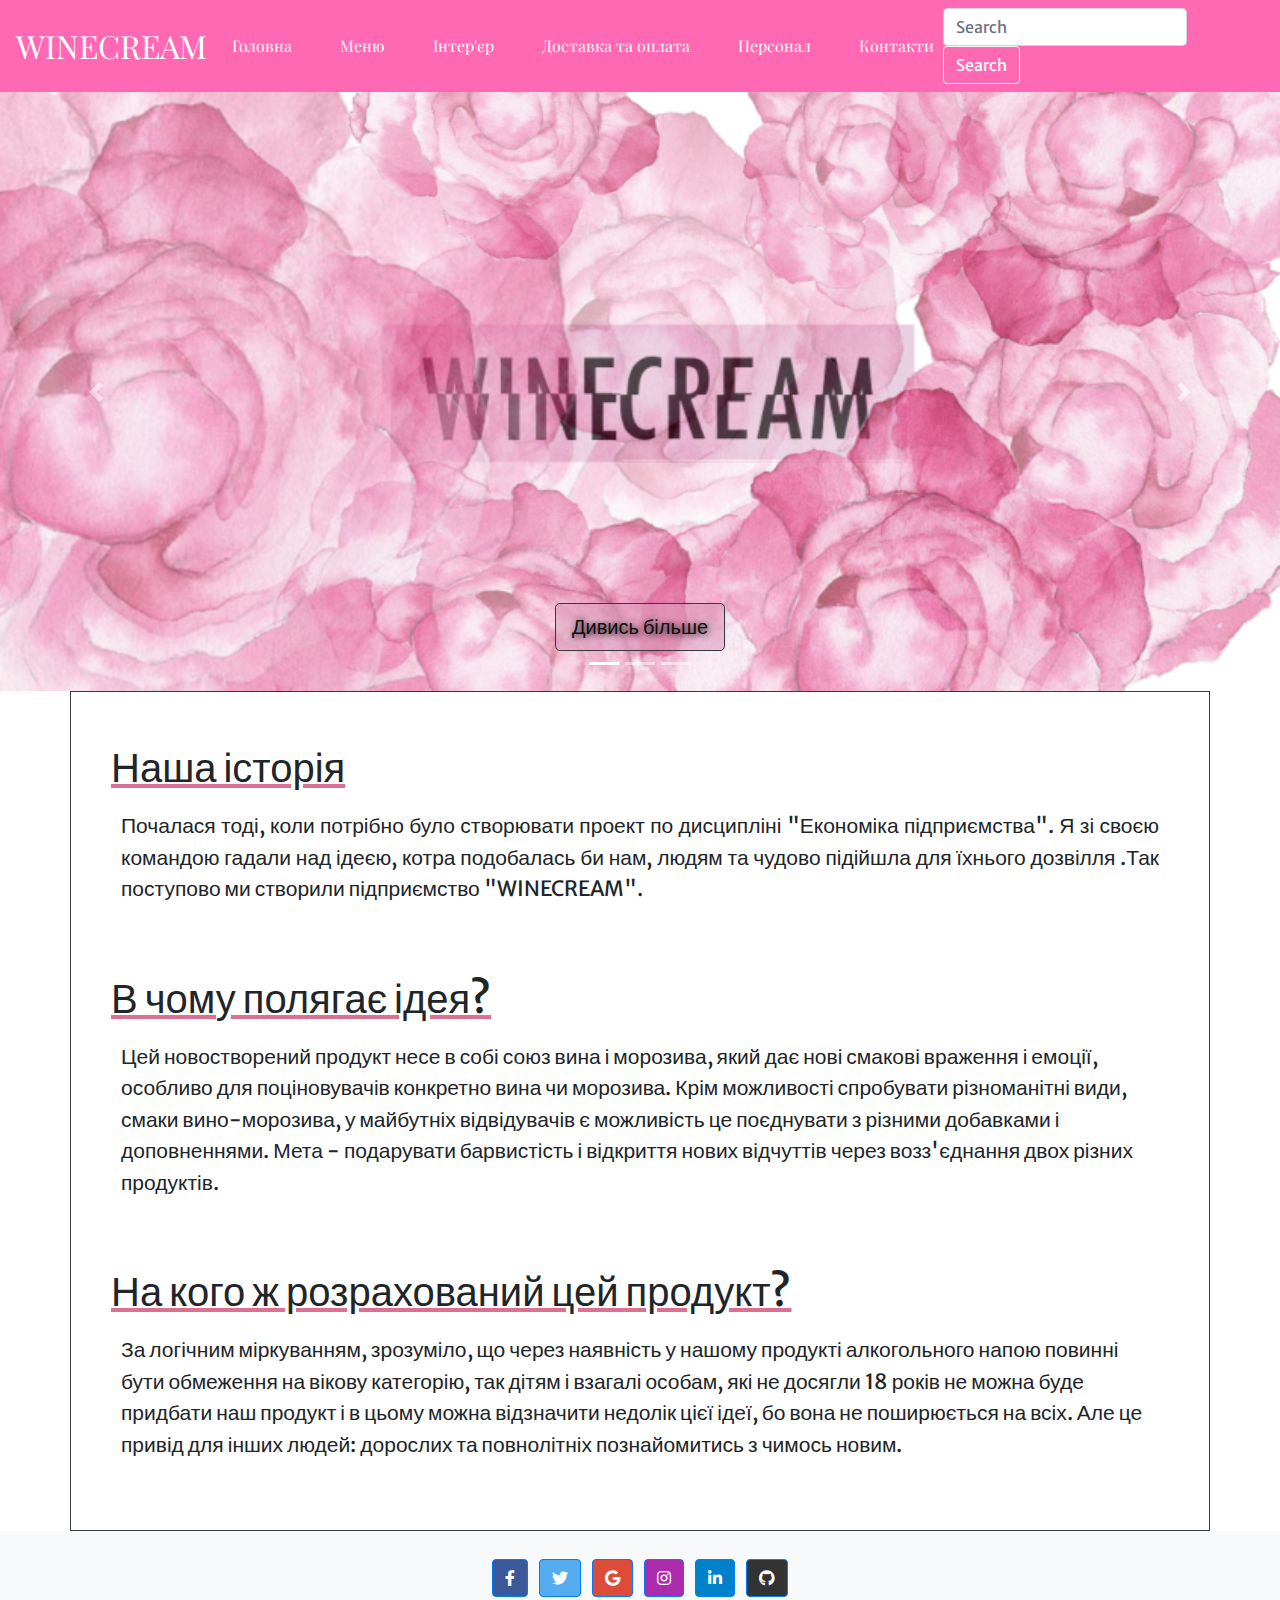
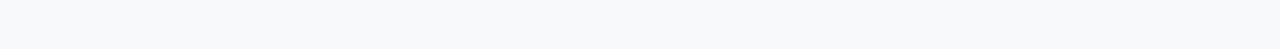
<file: index.html>
<!DOCTYPE html>
<html lang="en">
<head>
    <meta charset="UTF-8">
    <meta http-equiv="X-UA-Compatible" content="IE=edge">
    <meta name="viewport" content="width=device-width, initial-scale=1.0">
    <meta name="viewport" content="width=device-width, initial-scale=1, shrink-to-fit=no">
    <link rel="stylesheet" href="https://maxcdn.bootstrapcdn.com/bootstrap/4.0.0/css/bootstrap.min.css" integrity="sha384-Gn5384xqQ1aoWXA+058RXPxPg6fy4IWvTNh0E263XmFcJlSAwiGgFAW/dAiS6JXm" crossorigin="anonymous">
    <link rel="preconnect" href="https://fonts.gstatic.com">
    <link href="https://fonts.googleapis.com/css2?family=Grandstander:wght@500&family=Playfair+Display:wght@700;800;900&display=swap" rel="stylesheet">
    <link href="https://fonts.googleapis.com/css2?family=Arimo:ital@1&family=Bitter:ital,wght@1,500&family=Grandstander:wght@500&family=Playfair+Display:wght@700;800;900&display=swap" rel="stylesheet">
    <link href="https://fonts.googleapis.com/css2?family=Karla:ital@1&display=swap" rel="stylesheet">
    <link href="https://fonts.googleapis.com/css2?family=Domine:wght@600&family=Merriweather+Sans:wght@500&display=swap" rel="stylesheet">
    <link rel="stylesheet" type="text/css" href="style.css">
    <link rel="stylesheet" href="https://use.fontawesome.com/releases/v5.8.2/css/all.css">
    <title>WINECREAM</title>
</head>
<body>
    <nav class="navbar navbar-expand-lg navbar-dark sticky-top" style="background-color:#FF69B4;" >
        <a href="./index.html" class="navbar-brand" >WINECREAM</a>
        <button class="navbar-toggler" type="button" data-toggle="collapse"
        data-target="#navbarSupportedContent" aria-controls="navbarSupportedContent" aria-expanded="false" aria-label="Toggle navigation">
        <span class="navbar-toggler-icon"></span> 
        </button>

    <div class="collapse navbar-collapse" id="navbarSupportedContent">
        <ul class="navbar-nav mr-auto">
            <li class="nav-item active">
                <a href="./index.html" class="nav-link btn text-light">Головна</a>
            </li>
            <li class="nav-item">
                <a href="./Меню/index.html" class="nav-link btn text-light">Меню</a>
            </li>
            <li class="nav-item">
                <a href="./Интереьр/index.html" class="nav-link btn text-light">Інтер'єр</a>
            </li>
            <li class="nav-item">
                <a href="./Доставка и оплата/index.html" class="nav-link btn text-light">Доставка та оплата</a>
            </li>
            <li class="nav-item">
                <a href="./Персонал/index.html" class="nav-link btn text-light">Персонал</a>
            </li>
            <li class="nav-item">
                <a href="./Контакты/index.html" class="nav-link btn text-light">Контакти</a>
            </li>
        </ul>
        <form class="form-inline">
            <input class="form-control mr-sm-2" type="search" placeholder="Search" aria-label="Search">
            <button class="btn btn-outline-light my-2 my-sm-0" type="submit">Search</button>
          </form>
    </div>
    </nav>

<div class="container-fluid p-0">
    <div id="carouselExampleIndicators" class="carousel slide" data-ride="carousel">
        <ol class="carousel-indicators">
            <li class="active" data-target="#carouselExampleIndicators" data-slide-to="0"></li>
            <li  data-target="#carouselExampleIndicators" data-slide-to="2"></li>
            <li  data-target="#carouselExampleIndicators" data-slide-to="3"></li>
        </ol>
        <div class="carousel-inner">
            <div class="carousel-item active">
                <img src="img/logoWC.jpg" alt="" class="d-block w-100">
                <div class="carousel-caption">
                    <a class="btn btn-outline-dark btn-lg" href="#story" role="button">Дивись більше</a>
                </div>
            </div>
        <div class="carousel-item">
                <img src="img/icecream1new.jpg" alt="" class="d-block w-100">
                <div class="carousel-caption">
                    <h2 class="display-2">Морозиво мрії</h2>
                <h3>Морозиво і вино - насолоджуйся п'янкими смаками</h3>
                <a class="btn btn-outline-light btn-lg" href="#idea" role="button">Дивись більше</a>
                </div>
            </div>
        <div class="carousel-item">
                <img src="img/icecream2.jpg" alt="" class="d-block w-100">
                <div class="carousel-caption">
                    <h2 class="display-2">Куштуй і дивуйся</h2>
                <h3>Морозиво і вино - порадуй себе і близьких!</h3>
                <a class="btn btn-outline-light btn-lg" href="#customer" role="button">Дивись більше</a>
                </div>
            </div>
        </div>
        <a href="#carouselExampleIndicators" class="carousel-control-prev" role="button" data-slide="prev">
            <span class="carousel-control-prev-icon" aria-hidden="true">
            </span>
            <span class="sr-only">Previos</span>
        </a>
        <a href="#carouselExampleIndicators" class="carousel-control-next" role="button" data-slide="next">
            <span class="carousel-control-next-icon" aria-hidden="true">
            </span>
            <span class="sr-only">Next</span></a>
    </div>
</div>
 <!--Основной текст-->
 <div class="container border border-dark p-4 padding">
 <div class="container-fluid-lg pt-4  my-1 p-3">
    <h1 id="story">Наша історія</h1>
    <p class="text-justify">Почалася тоді, коли потрібно було створювати проект по дисципліні "Економіка підприємства". Я зі своєю командою гадали над ідеєю, котра подобалась би нам, людям та чудово підійшла для їхнього дозвілля .Так поступово ми створили підприємство "WINECREAM".</p> 
    </div>

<div class="container-fluid pt-4 my-1 p-3">
    <h1 id="idea">В чому полягає ідея?</h1>
        <p>Цей новостворений продукт несе в собі союз вина і морозива, який дає нові смакові враження і емоції, особливо для поціновувачів конкретно вина чи морозива. Крім можливості спробувати різноманітні види, смаки вино-морозива, у майбутніх відвідувачів є можливість це поєднувати з різними добавками і доповненнями. Мета - подарувати барвистість і відкриття нових відчуттів через возз'єднання двох різних продуктів.</p>
</div>
<div class="container-fluid pt-4 my-1 p-3">
    <h1 id="customer">На кого ж розрахований цей продукт?</h1>
        <p>За логічним міркуванням, зрозуміло, що через наявність у нашому продукті алкогольного напою повинні бути обмеження на вікову категорію, так дітям і взагалі особам, які не досягли 18 років не можна буде придбати наш продукт і в цьому можна відзначити недолік цієї ідеї, бо вона не поширюється на всіх. Але це привід для інших людей: дорослих та повнолітніх познайомитись з чимось новим.</p>
</div>
</div>
<!-- Footer -->

<footer class="bg-light text-center text-white">
    <!-- Grid container -->
    <div class="container p-4 pb-0">
      <!-- Section: Social media -->
      <section class="mb-4">
        <!-- Facebook -->
        <a
          class="btn btn-primary btn-floating m-1"
          style="background-color: #3b5998;"
          href="#!"
          role="button"
          ><i class="fab fa-facebook-f"></i
        ></a>
  
        <!-- Twitter -->
        <a
          class="btn btn-primary btn-floating m-1"
          style="background-color: #55acee;"
          href="#!"
          role="button"
          ><i class="fab fa-twitter"></i
        ></a>
  
        <!-- Google -->
        <a
          class="btn btn-primary btn-floating m-1"
          style="background-color: #dd4b39;"
          href="#!"
          role="button"
          ><i class="fab fa-google"></i
        ></a>
  
        <!-- Instagram -->
        <a
          class="btn btn-primary btn-floating m-1"
          style="background-color: #ac2bac;"
          href="#!"
          role="button"
          ><i class="fab fa-instagram"></i
        ></a>
  
        <!-- Linkedin -->
        <a
          class="btn btn-primary btn-floating m-1"
          style="background-color: #0082ca;"
          href="#!"
          role="button"
          ><i class="fab fa-linkedin-in"></i
        ></a>
        <!-- Github -->
        <a
          class="btn btn-primary btn-floating m-1"
          style="background-color: #333333;"
          href="#!"
          role="button"
          ><i class="fab fa-github"></i
        ></a>
      </section>
      <!-- Section: Social media -->
    </div>
    <!-- Grid container -->
  
  </footer>
  <!-- Footer -->

    <!-- Optional JavaScript -->
    <!-- jQuery first, then Popper.js, then Bootstrap JS -->
    <script src="https://code.jquery.com/jquery-3.2.1.slim.min.js" integrity="sha384-KJ3o2DKtIkvYIK3UENzmM7KCkRr/rE9/Qpg6aAZGJwFDMVNA/GpGFF93hXpG5KkN" crossorigin="anonymous"></script>
    <script src="https://cdnjs.cloudflare.com/ajax/libs/popper.js/1.12.9/umd/popper.min.js" integrity="sha384-ApNbgh9B+Y1QKtv3Rn7W3mgPxhU9K/ScQsAP7hUibX39j7fakFPskvXusvfa0b4Q" crossorigin="anonymous"></script>
    <script src="https://maxcdn.bootstrapcdn.com/bootstrap/4.0.0/js/bootstrap.min.js" integrity="sha384-JZR6Spejh4U02d8jOt6vLEHfe/JQGiRRSQQxSfFWpi1MquVdAyjUar5+76PVCmYl" crossorigin="anonymous"></script>
    <script src="script.js"></script>
</body>
</html>
</file>
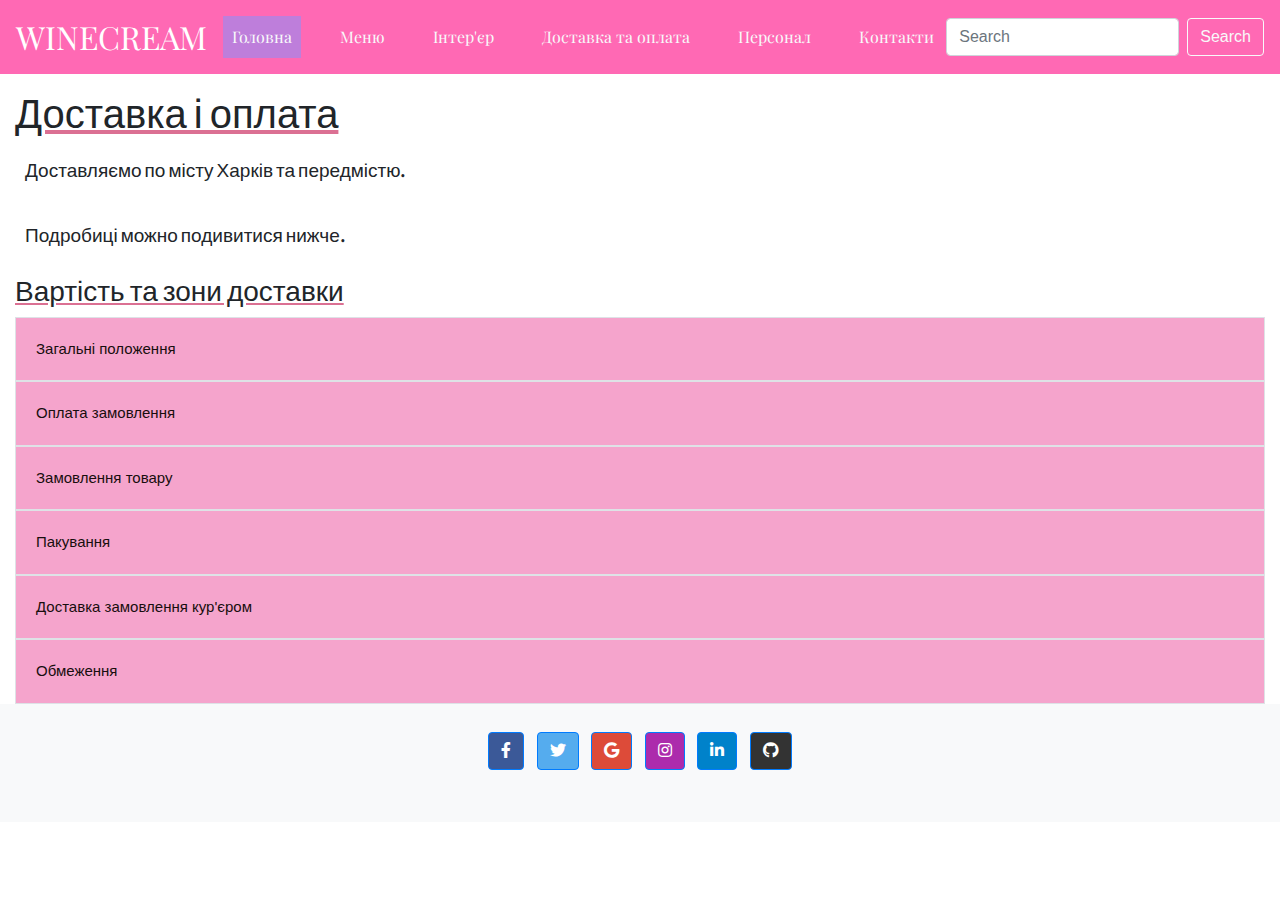
<file: Доставка и оплата/index.html>
<!DOCTYPE html>
<html lang="en">
<head>
    <meta charset="UTF-8">
    <meta http-equiv="X-UA-Compatible" content="IE=edge">
    <meta name="viewport" content="width=device-width, initial-scale=1.0">
    <meta name="viewport" content="width=device-width, initial-scale=1, shrink-to-fit=no">
    <link rel="stylesheet" href="https://maxcdn.bootstrapcdn.com/bootstrap/4.0.0/css/bootstrap.min.css" integrity="sha384-Gn5384xqQ1aoWXA+058RXPxPg6fy4IWvTNh0E263XmFcJlSAwiGgFAW/dAiS6JXm" crossorigin="anonymous">
    <link rel="preconnect" href="https://fonts.gstatic.com">
    <link href="https://fonts.googleapis.com/css2?family=Grandstander:wght@500&family=Playfair+Display:wght@700;800;900&display=swap" rel="stylesheet">
    <link href="https://fonts.googleapis.com/css2?family=Arimo:ital@1&family=Bitter:ital,wght@1,500&family=Grandstander:wght@500&family=Playfair+Display:wght@700;800;900&display=swap" rel="stylesheet">
    <link href="https://fonts.googleapis.com/css2?family=Karla:ital@1&display=swap" rel="stylesheet">
    <link rel="stylesheet" type="text/css" href="style.css">
    <link href="https://fonts.googleapis.com/css2?family=Domine:wght@600&family=Merriweather+Sans:wght@500&display=swap" rel="stylesheet">
    <link rel="stylesheet" href="https://use.fontawesome.com/releases/v5.8.2/css/all.css">
    <script src="script.js"></script>
    

    <title>Доставка та оплата</title>
</head>
<body>
    <nav class="navbar navbar-expand-lg navbar-dark sticky-top" style="background-color:#FF69B4;" >
        <a href="../index.html" class="navbar-brand" >WINECREAM</a>
        <button class="navbar-toggler" type="button" data-toggle="collapse"
        data-target="#navbarSupportedContent" aria-controls="navbarSupportedContent" aria-expanded="false" aria-label="Toggle navigation">
        <span class="navbar-toggler-icon"></span> 
        </button>

        <div class="collapse navbar-collapse" id="navbarSupportedContent">
            <ul class="navbar-nav mr-auto">
                <li class="nav-item active">
                    <a href="../index.html" class="nav-link btn text-light">Головна</a>
                </li>
                <li class="nav-item">
                    <a href="../Меню/index.html" class="nav-link btn text-light">Меню</a>
                </li>
                <li class="nav-item">
                    <a href="../Интереьр/index.html" class="nav-link btn text-light">Інтер'єр</a>
                </li>
                <li class="nav-item">
                    <a href="../Доставка и оплата/index.html" class="nav-link btn text-light">Доставка та оплата</a>
                </li>
                <li class="nav-item">
                    <a href="../Персонал/index.html" class="nav-link btn text-light">Персонал</a>
                </li>
                <li class="nav-item">
                    <a href="../Контакты/index.html" class="nav-link btn text-light">Контакти</a>
                </li>
            </ul>
            <form class="form-inline">
                <input class="form-control mr-sm-2" type="search" placeholder="Search" aria-label="Search">
                <button class="btn btn-outline-light my-2 my-sm-0" type="submit">Search</button>
              </form>
        </div>
        </nav>

<!--Content-->

<section>
        <div class="container-fluid pt-3">
            <h1 class="span">Доставка і оплата</h1>
            <p class="span">Доставляємо по місту Харків та передмістю.</p>
            <p class="span">Подробиці можно подивитися нижче.</p>
        </div>

    <div class="container-fluid ">
        <h3><span>Вартість та зони доставки</span></h3>

<button class="accordion border">Загальні положення</button>
<div class="panel">
  <p>Сервіс доставки WINECREAM.ua приймає замовлення цілодобово, на сайті. Доставка здійснюється 7 днів на тиждень з 10:00 до 22:00.Служба підтримки працює щоденно з 08:00 до 23:00.Самовивіз безкоштовно.</p>
</div>

<button class="accordion border">Оплата замовлення</button>
<div class="panel">
  <p>Можливі способи оплати при виборі доставки Кур'єром:при отриманні замовлення — готівкою;
    при оформленні замовлення на сайті — банківськими картами VISA, MasterCard;
  за безготівковим розрахунком (для юридичних осіб).</p>
</div>

<button class="accordion border">Замовлення товару</button>
<div class="panel">
  <p>До замовлення доступні всі товари, що представлено на сайті.Ціни на товари вказані з урахуванням ПДВ.
    Ви завжди отримуєте продукти за тією ціною, яка була на момент оформлення вашого замовлення. Ціна на товар у фіскальному (касовому) чеку буде така ж, як на момент оформлення замовлення.
    Інформація про наявність товару на сайті актуальна на момент оформлення замовлення. Наявність товарів в процесі комплектації замовлення може змінитися.
    Фотографії товару на сайті можуть відрізнятися від фактичного зовнішнього вигляду товару. 
    Описи та характеристики товару не претендують на вичерпну інформативність та можуть містити друкарські помилки. </p>
</div>

<button class="accordion border">Пакування</button>
<div class="panel">
  <p>Всі відібрані товари складаються в пакети з логотипом « WINECREAM ».Вартість пакетів для пакування товарів входить в вартість доставки.
    Заморожені продукти поміщаються в термобокси для підтримки оптимальної температури.</p>
</div>

<button class="accordion border">Доставка замовлення кур'єром</button>
<div class="panel">
  <p>Кур'єр доставляє замовлення до дверей будинку або офісу.У приватні будинки Кур'єр доставить замовлення до перших дверей 
    (до воріт) не заходячи на приватну територію.Ми не надаємо послугу доставки на конкретний час,
     кур'єр доставляє замовлення в рамках обраного Вами при оформленні замовлення часового періоду.
    У присутності кур'єра ви можете перевірити ваше замовлення.</p>
</div>

<button class="accordion border">Обмеження</button>
<div class="panel">
  <p>Ми не продаємо алкогольну продукцію неповнолітнім! 
    Кур'єр в праві та зобов'язаний запитати документ, 
    що підтверджує вік одержувача товару і відмовити у відпустці товару, в разі, якщо вік одержувача не підтверджений.</p>
</div>  
</div>
</section>

<!-- Footer -->

<footer class="bg-light text-center text-white">
  <!-- Grid container -->
  <div class="container p-4 pb-0">
    <!-- Section: Social media -->
    <section class="mb-4">
      <!-- Facebook -->
      <a
        class="btn btn-primary btn-floating m-1"
        style="background-color: #3b5998;"
        href="#!"
        role="button"
        ><i class="fab fa-facebook-f"></i
      ></a>

      <!-- Twitter -->
      <a
        class="btn btn-primary btn-floating m-1"
        style="background-color: #55acee;"
        href="#!"
        role="button"
        ><i class="fab fa-twitter"></i
      ></a>

      <!-- Google -->
      <a
        class="btn btn-primary btn-floating m-1"
        style="background-color: #dd4b39;"
        href="#!"
        role="button"
        ><i class="fab fa-google"></i
      ></a>

      <!-- Instagram -->
      <a
        class="btn btn-primary btn-floating m-1"
        style="background-color: #ac2bac;"
        href="#!"
        role="button"
        ><i class="fab fa-instagram"></i
      ></a>

      <!-- Linkedin -->
      <a
        class="btn btn-primary btn-floating m-1"
        style="background-color: #0082ca;"
        href="#!"
        role="button"
        ><i class="fab fa-linkedin-in"></i
      ></a>
      <!-- Github -->
      <a
        class="btn btn-primary btn-floating m-1"
        style="background-color: #333333;"
        href="#!"
        role="button"
        ><i class="fab fa-github"></i
      ></a>
    </section>
    <!-- Section: Social media -->
  </div>
  <!-- Grid container -->

</footer>
<!-- Footer -->

    <script src="https://code.jquery.com/jquery-3.2.1.slim.min.js" integrity="sha384-KJ3o2DKtIkvYIK3UENzmM7KCkRr/rE9/Qpg6aAZGJwFDMVNA/GpGFF93hXpG5KkN" crossorigin="anonymous"></script>
    <script src="https://cdnjs.cloudflare.com/ajax/libs/popper.js/1.12.9/umd/popper.min.js" integrity="sha384-ApNbgh9B+Y1QKtv3Rn7W3mgPxhU9K/ScQsAP7hUibX39j7fakFPskvXusvfa0b4Q" crossorigin="anonymous"></script>
    <script src="https://maxcdn.bootstrapcdn.com/bootstrap/4.0.0/js/bootstrap.min.js" integrity="sha384-JZR6Spejh4U02d8jOt6vLEHfe/JQGiRRSQQxSfFWpi1MquVdAyjUar5+76PVCmYl" crossorigin="anonymous"></script>
    <script src="script.js"></script>
</body>
</html>
</file>
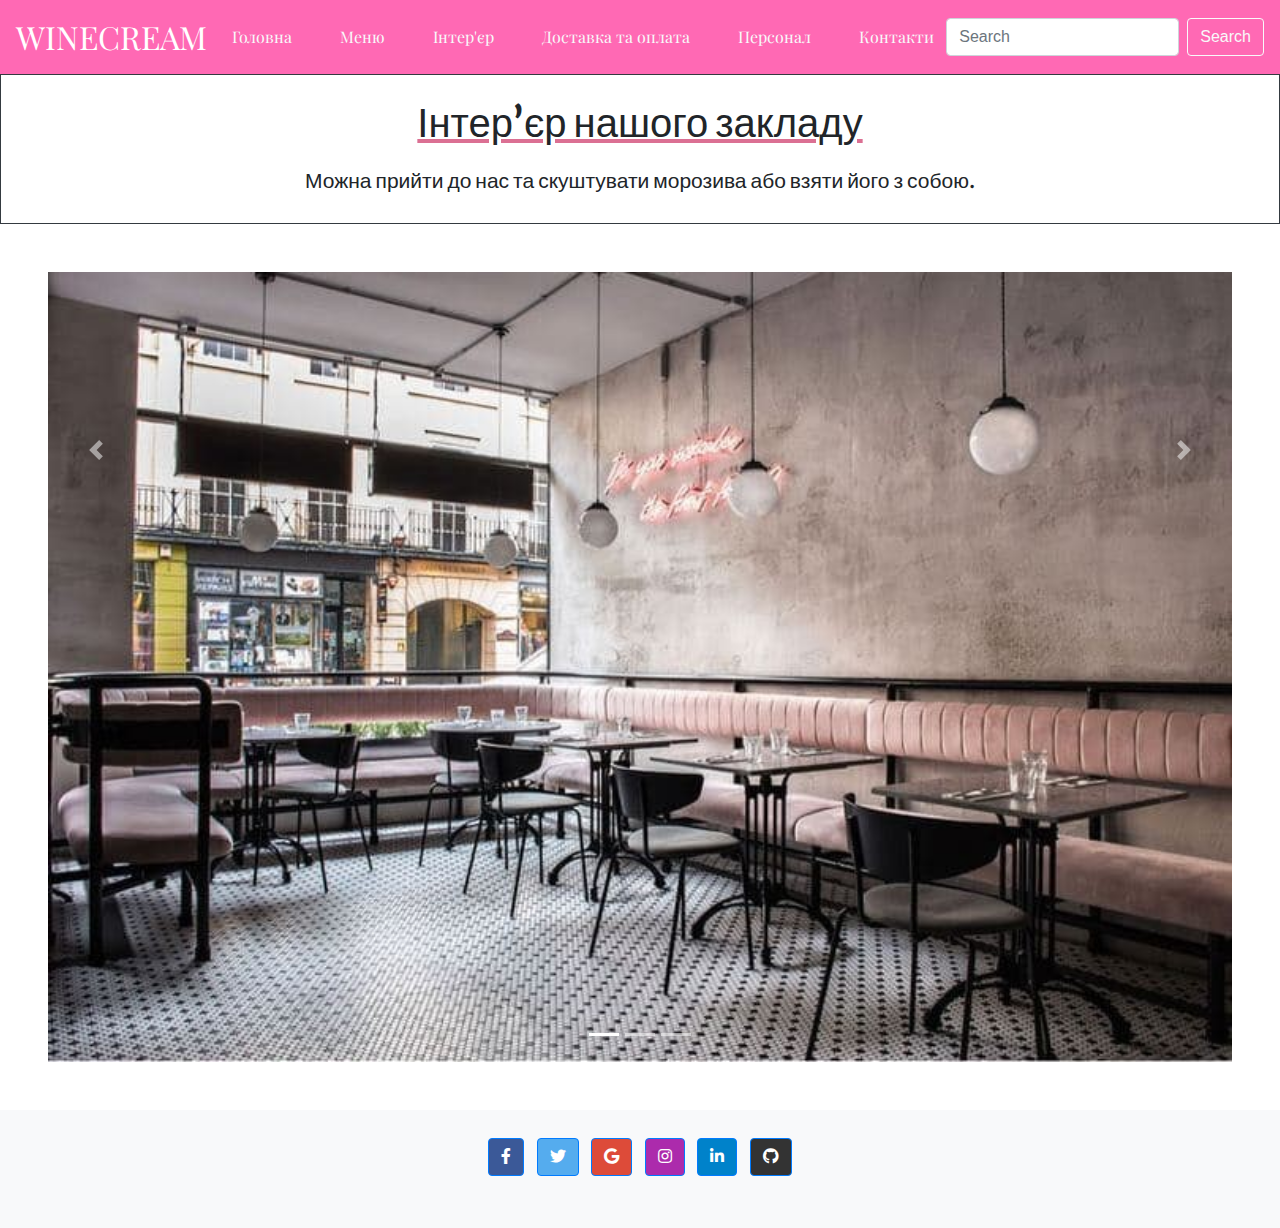
<file: Интереьр/index.html>
<!DOCTYPE html>
<html lang="en">
<head>
    <meta charset="UTF-8">
    <meta http-equiv="X-UA-Compatible" content="IE=edge">
    <meta name="viewport" content="width=device-width, initial-scale=1.0">
    <meta name="viewport" content="width=device-width, initial-scale=1, shrink-to-fit=no">
    <link rel="stylesheet" href="https://maxcdn.bootstrapcdn.com/bootstrap/4.0.0/css/bootstrap.min.css" integrity="sha384-Gn5384xqQ1aoWXA+058RXPxPg6fy4IWvTNh0E263XmFcJlSAwiGgFAW/dAiS6JXm" crossorigin="anonymous">
    <link rel="preconnect" href="https://fonts.gstatic.com">
    <link href="https://fonts.googleapis.com/css2?family=Grandstander:wght@500&family=Playfair+Display:wght@700;800;900&display=swap" rel="stylesheet">
    <link href="https://fonts.googleapis.com/css2?family=Arimo:ital@1&family=Bitter:ital,wght@1,500&family=Grandstander:wght@500&family=Playfair+Display:wght@700;800;900&display=swap" rel="stylesheet">
    <link href="https://fonts.googleapis.com/css2?family=Karla:ital@1&display=swap" rel="stylesheet">
    <link href="https://fonts.googleapis.com/css2?family=Domine:wght@600&family=Merriweather+Sans:wght@500&display=swap" rel="stylesheet">
    <link rel="stylesheet" type="text/css" href="style.css">
    <link rel="stylesheet" href="https://use.fontawesome.com/releases/v5.8.2/css/all.css">

    <title>Інтер'єр</title>
</head>
<body>
    <nav class="navbar navbar-expand-lg navbar-dark sticky-top" style="background-color:#FF69B4;" >
        <a href="../index.html" class="navbar-brand" >WINECREAM</a>
        <button class="navbar-toggler" type="button" data-toggle="collapse"
        data-target="#navbarSupportedContent" aria-controls="navbarSupportedContent" aria-expanded="false" aria-label="Toggle navigation">
        <span class="navbar-toggler-icon"></span> 
        </button>

    <div class="collapse navbar-collapse" id="navbarSupportedContent">
        <ul class="navbar-nav mr-auto">
            <li class="nav-item active">
                <a href="../index.html" class="nav-link btn text-light">Головна</a>
            </li>
            <li class="nav-item">
                <a href="../Меню/index.html" class="nav-link btn text-light">Меню</a>
            </li>
            <li class="nav-item">
                <a href="../Интереьр/index.html" class="nav-link btn text-light">Інтер'єр</a>
            </li>
            <li class="nav-item">
                <a href="../Доставка и оплата/index.html" class="nav-link btn text-light">Доставка та оплата</a>
            </li>
            <li class="nav-item">
              <a href="../Персонал/index.html" class="nav-link btn text-light">Персонал</a>
          </li>
            <li class="nav-item">
                <a href="../Контакты/index.html" class="nav-link btn text-light">Контакти</a>
            </li>
        </ul>
        <form class="form-inline">
            <input class="form-control mr-sm-2" type="search" placeholder="Search" aria-label="Search">
            <button class="btn btn-outline-light my-2 my-sm-0" type="submit">Search</button>
          </form>
    </div>
    </nav>
    <div class="container-fluid text-center pt-4 border border-dark">
      <h1>Інтер’єр нашого закладу</h1>
     <p class="justify-text">Можна прийти до нас та скуштувати морозива або взяти його з собою.</p>
    </div>

    <div class="container-fluid p-5">
        <div id="carouselExampleIndicators" class="carousel slide" data-ride="carousel">
            <ol class="carousel-indicators">
                <li class="active" data-target="#carouselExampleIndicators" data-slide-to="0"></li>
                <li  data-target="#carouselExampleIndicators" data-slide-to="2"></li>
                <li  data-target="#carouselExampleIndicators" data-slide-to="3"></li>
            </ol>
            <div class="carousel-inner">
                <div class="carousel-item active">
                    <img src="../img/caffee.jpg" alt="" class="d-block w-100">
                    <div class="carousel-caption">
                    </div>
                </div>
            <div class="carousel-item">
                    <img src="../img/caffee1.0.jpg" alt="" class="d-block w-100">
                    <div class="carousel-caption">
                    </div>
                </div>
                </div>
            </div>
            <a href="#carouselExampleIndicators" class="carousel-control-prev" role="button" data-slide="prev">
                <span class="carousel-control-prev-icon" aria-hidden="true">
                </span>
                <span class="sr-only">Previos</span>
            </a>
            <a href="#carouselExampleIndicators" class="carousel-control-next" role="button" data-slide="next">
                <span class="carousel-control-next-icon" aria-hidden="true">
                </span>
                <span class="sr-only">Next</span></a>
        </div>
    </div>

    <!-- Footer -->

<footer class="bg-light text-center text-white">
    <!-- Grid container -->
    <div class="container p-4 pb-0">
      <!-- Section: Social media -->
      <section class="mb-4">
        <!-- Facebook -->
        <a
          class="btn btn-primary btn-floating m-1"
          style="background-color: #3b5998;"
          href="#!"
          role="button"
          ><i class="fab fa-facebook-f"></i
        ></a>
  
        <!-- Twitter -->
        <a
          class="btn btn-primary btn-floating m-1"
          style="background-color: #55acee;"
          href="#!"
          role="button"
          ><i class="fab fa-twitter"></i
        ></a>
  
        <!-- Google -->
        <a
          class="btn btn-primary btn-floating m-1"
          style="background-color: #dd4b39;"
          href="#!"
          role="button"
          ><i class="fab fa-google"></i
        ></a>
  
        <!-- Instagram -->
        <a
          class="btn btn-primary btn-floating m-1"
          style="background-color: #ac2bac;"
          href="#!"
          role="button"
          ><i class="fab fa-instagram"></i
        ></a>
  
        <!-- Linkedin -->
        <a
          class="btn btn-primary btn-floating m-1"
          style="background-color: #0082ca;"
          href="#!"
          role="button"
          ><i class="fab fa-linkedin-in"></i
        ></a>
        <!-- Github -->
        <a
          class="btn btn-primary btn-floating m-1"
          style="background-color: #333333;"
          href="#!"
          role="button"
          ><i class="fab fa-github"></i
        ></a>
      </section>
      <!-- Section: Social media -->
    </div>
    <!-- Grid container -->
  
  </footer>
  <!-- Footer -->

    <script src="https://code.jquery.com/jquery-3.2.1.slim.min.js" integrity="sha384-KJ3o2DKtIkvYIK3UENzmM7KCkRr/rE9/Qpg6aAZGJwFDMVNA/GpGFF93hXpG5KkN" crossorigin="anonymous"></script>
    <script src="https://cdnjs.cloudflare.com/ajax/libs/popper.js/1.12.9/umd/popper.min.js" integrity="sha384-ApNbgh9B+Y1QKtv3Rn7W3mgPxhU9K/ScQsAP7hUibX39j7fakFPskvXusvfa0b4Q" crossorigin="anonymous"></script>
    <script src="https://maxcdn.bootstrapcdn.com/bootstrap/4.0.0/js/bootstrap.min.js" integrity="sha384-JZR6Spejh4U02d8jOt6vLEHfe/JQGiRRSQQxSfFWpi1MquVdAyjUar5+76PVCmYl" crossorigin="anonymous"></script>
    <script src="script.js"></script>
</body>
</html>
</file>
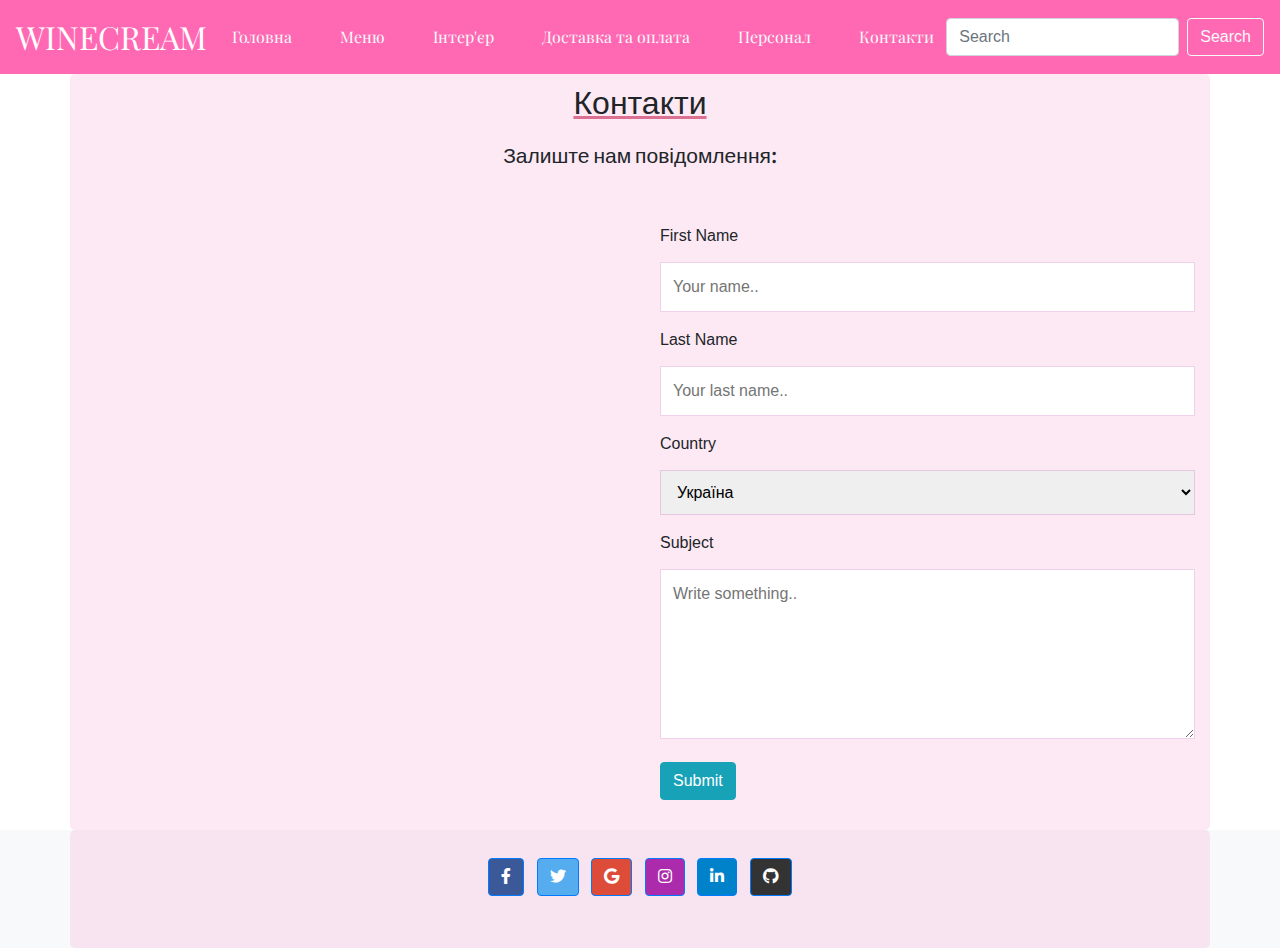
<file: Контакты/index.html>
<!DOCTYPE html>
<html lang="en">
<head>
    <meta charset="UTF-8">
    <meta http-equiv="X-UA-Compatible" content="IE=edge">
    <meta name="viewport" content="width=device-width, initial-scale=1.0">
    <meta name="viewport" content="width=device-width, initial-scale=1, shrink-to-fit=no">
    <link rel="stylesheet" href="https://maxcdn.bootstrapcdn.com/bootstrap/4.0.0/css/bootstrap.min.css" integrity="sha384-Gn5384xqQ1aoWXA+058RXPxPg6fy4IWvTNh0E263XmFcJlSAwiGgFAW/dAiS6JXm" crossorigin="anonymous">
    <link rel="preconnect" href="https://fonts.gstatic.com">
    <link href="https://fonts.googleapis.com/css2?family=Grandstander:wght@500&family=Playfair+Display:wght@700;800;900&display=swap" rel="stylesheet">
    <link href="https://fonts.googleapis.com/css2?family=Arimo:ital@1&family=Bitter:ital,wght@1,500&family=Grandstander:wght@500&family=Playfair+Display:wght@700;800;900&display=swap" rel="stylesheet">
    <link href="https://fonts.googleapis.com/css2?family=Karla:ital@1&display=swap" rel="stylesheet">
    <link href="https://fonts.googleapis.com/css2?family=Domine:wght@600&family=Merriweather+Sans:wght@500&display=swap" rel="stylesheet">
    <link rel="stylesheet" type="text/css" href="style.css">
    <link rel="stylesheet" href="https://use.fontawesome.com/releases/v5.8.2/css/all.css">

    <title>Контакти</title>

</head>
<body>
    <nav class="navbar navbar-expand-lg navbar-dark sticky-top" style="background-color:#FF69B4;" >
        <a href="../index.html" class="navbar-brand" >WINECREAM</a>
        <button class="navbar-toggler" type="button" data-toggle="collapse"
        data-target="#navbarSupportedContent" aria-controls="navbarSupportedContent" aria-expanded="false" aria-label="Toggle navigation">
        <span class="navbar-toggler-icon"></span> 
        </button>

    <div class="collapse navbar-collapse" id="navbarSupportedContent">
        <ul class="navbar-nav mr-auto">
            <li class="nav-item active">
                <a href="../index.html" class="nav-link btn text-light">Головна</a>
            </li>
            <li class="nav-item">
                <a href="../Меню/index.html" class="nav-link btn text-light">Меню</a>
            </li>
            <li class="nav-item">
                <a href="../Интереьр/index.html" class="nav-link btn text-light">Інтер'єр</a>
            </li>
            <li class="nav-item">
                <a href="../Доставка и оплата/index.html" class="nav-link btn text-light">Доставка та оплата</a>
            </li>
            <li class="nav-item">
                <a href="../Персонал/index.html" class="nav-link btn text-light">Персонал</a>
            </li>
            <li class="nav-item">
                <a href="../Контакты/index.html" class="nav-link btn text-light">Контакти</a>
            </li>
        </ul>
        <form class="form-inline">
            <input class="form-control mr-sm-2" type="search" placeholder="Search" aria-label="Search">
            <button class="btn btn-outline-light my-2 my-sm-0" type="submit">Search</button>
          </form>
    </div>
    </nav>

    <div class="container">
        <div style="text-align:center">
          <h2>Контакти</h2>
          <p>Залиште нам повідомлення:</p>
        </div>
        <div class="row">
          <div class="column">
            <div id="map" style="width:100%;height:500px"><iframe src="https://www.google.com/maps/embed?pb=!1m18!1m12!1m3!1d2565.1188021092676!2d36.28821751568089!3d49.99038207941451!2m3!1f0!2f0!3f0!3m2!1i1024!2i768!4f13.1!3m3!1m2!1s0x4127a0a0ad64df05%3A0xbe4c2a55c43a0dbe!2z0KTRgNCw0L3RhtGD0LfRgdC60LjQuSDQsdGD0LvRjNCy0LDRgA!5e0!3m2!1sru!2sua!4v1620783485611!5m2!1sru!2sua" width="500" height="450" style="border:0;" allowfullscreen="" loading="lazy"></iframe></div>
          </div>
          <div class="column">
            <form action="/action_page.php">
              <label for="fname">First Name</label>
              <input type="text" id="fname" name="firstname" placeholder="Your name..">
              <label for="lname">Last Name</label>
              <input type="text" id="lname" name="lastname" placeholder="Your last name..">
              <label for="country">Country</label>
              <select id="country" name="country">
                <option value="ukraine">Україна</option>
                <option value="russian">Росія</option>
                <option value="ungvar">Угорщина</option>
              </select>
              <label for="subject">Subject</label>
              <textarea id="subject" name="subject" placeholder="Write something.." style="height:170px"></textarea>
              <a href="../index.html" class="btn btn-info" role="button">Submit</a>
            </form>
          </div>
        </div>
      </div>

      
<!-- Footer -->

<footer class="bg-light text-center text-white">
  <!-- Grid container -->
  <div class="container p-4 pb-0">
    <!-- Section: Social media -->
    <section class="mb-4">
      <!-- Facebook -->
      <a
        class="btn btn-primary btn-floating m-1"
        style="background-color: #3b5998;"
        href="#!"
        role="button"
        ><i class="fab fa-facebook-f"></i
      ></a>

      <!-- Twitter -->
      <a
        class="btn btn-primary btn-floating m-1"
        style="background-color: #55acee;"
        href="#!"
        role="button"
        ><i class="fab fa-twitter"></i
      ></a>

      <!-- Google -->
      <a
        class="btn btn-primary btn-floating m-1"
        style="background-color: #dd4b39;"
        href="#!"
        role="button"
        ><i class="fab fa-google"></i
      ></a>

      <!-- Instagram -->
      <a
        class="btn btn-primary btn-floating m-1"
        style="background-color: #ac2bac;"
        href="#!"
        role="button"
        ><i class="fab fa-instagram"></i
      ></a>

      <!-- Linkedin -->
      <a
        class="btn btn-primary btn-floating m-1"
        style="background-color: #0082ca;"
        href="#!"
        role="button"
        ><i class="fab fa-linkedin-in"></i
      ></a>
      <!-- Github -->
      <a
        class="btn btn-primary btn-floating m-1"
        style="background-color: #333333;"
        href="#!"
        role="button"
        ><i class="fab fa-github"></i
      ></a>
    </section>
    <!-- Section: Social media -->
  </div>
  <!-- Grid container -->

</footer>
<!-- Footer -->


    <script src="https://code.jquery.com/jquery-3.2.1.slim.min.js" integrity="sha384-KJ3o2DKtIkvYIK3UENzmM7KCkRr/rE9/Qpg6aAZGJwFDMVNA/GpGFF93hXpG5KkN" crossorigin="anonymous"></script>
    <script src="https://cdnjs.cloudflare.com/ajax/libs/popper.js/1.12.9/umd/popper.min.js" integrity="sha384-ApNbgh9B+Y1QKtv3Rn7W3mgPxhU9K/ScQsAP7hUibX39j7fakFPskvXusvfa0b4Q" crossorigin="anonymous"></script>
    <script src="https://maxcdn.bootstrapcdn.com/bootstrap/4.0.0/js/bootstrap.min.js" integrity="sha384-JZR6Spejh4U02d8jOt6vLEHfe/JQGiRRSQQxSfFWpi1MquVdAyjUar5+76PVCmYl" crossorigin="anonymous"></script>
    
</body>
</html>
</file>
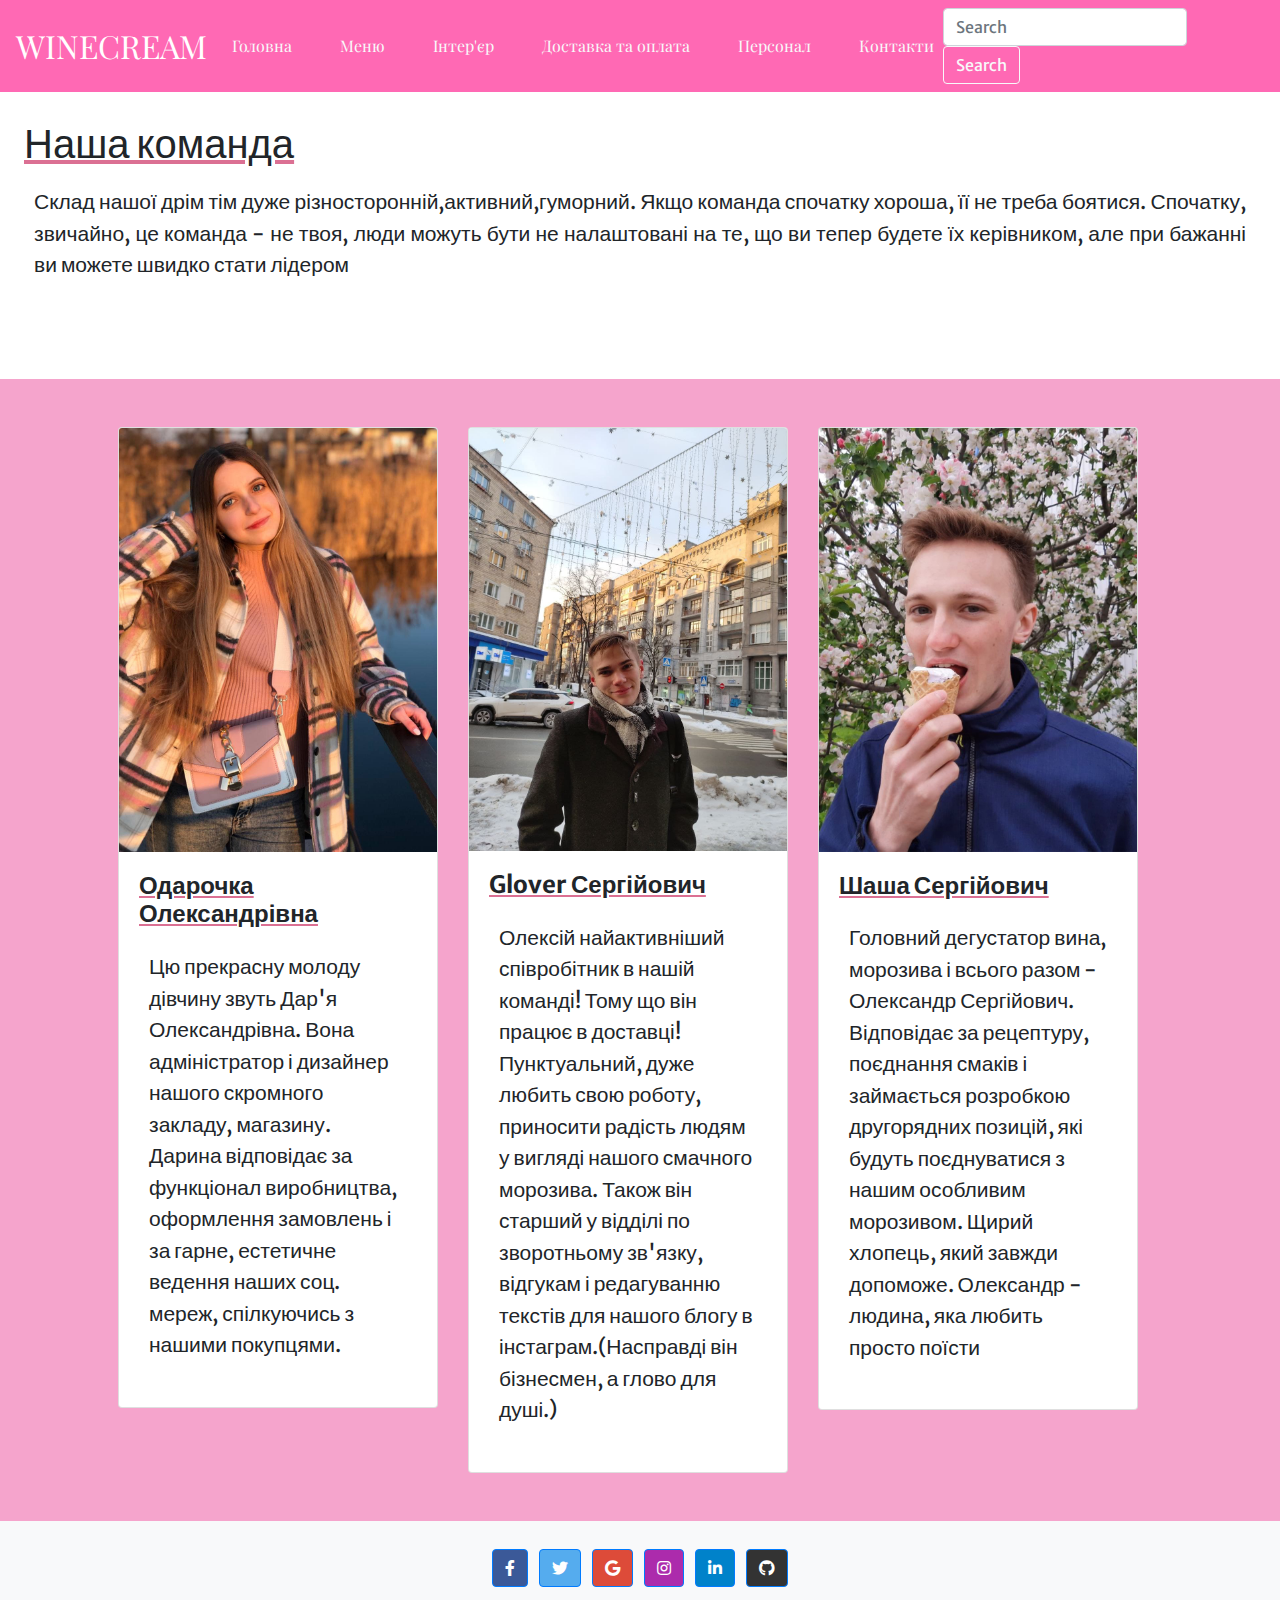
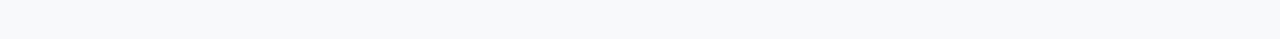
<file: Персонал/index.html>
<!DOCTYPE html>
<html lang="en">
<head>
    <meta charset="UTF-8">
    <meta http-equiv="X-UA-Compatible" content="IE=edge">
    <meta name="viewport" content="width=device-width, initial-scale=1.0">
    <meta name="viewport" content="width=device-width, initial-scale=1, shrink-to-fit=no">
    <link rel="stylesheet" href="https://maxcdn.bootstrapcdn.com/bootstrap/4.0.0/css/bootstrap.min.css" integrity="sha384-Gn5384xqQ1aoWXA+058RXPxPg6fy4IWvTNh0E263XmFcJlSAwiGgFAW/dAiS6JXm" crossorigin="anonymous">
    <link rel="preconnect" href="https://fonts.gstatic.com">
    <link href="https://fonts.googleapis.com/css2?family=Grandstander:wght@500&family=Playfair+Display:wght@700;800;900&display=swap" rel="stylesheet">
    <link href="https://fonts.googleapis.com/css2?family=Arimo:ital@1&family=Bitter:ital,wght@1,500&family=Grandstander:wght@500&family=Playfair+Display:wght@700;800;900&display=swap" rel="stylesheet">
    <link href="https://fonts.googleapis.com/css2?family=Karla:ital@1&display=swap" rel="stylesheet">
    <link rel="stylesheet" type="text/css" href="style.css">
    <link rel="stylesheet" href="https://use.fontawesome.com/releases/v5.8.2/css/all.css">
    <link href="https://fonts.googleapis.com/css2?family=Domine:wght@600&family=Merriweather+Sans:wght@500&display=swap" rel="stylesheet">
    
    <title>Персонал</title>
</head>
<body>
    <nav class="navbar navbar-expand-lg navbar-dark sticky-top" style="background-color:#FF69B4;" >
        <a href="../index.html" class="navbar-brand" >WINECREAM</a>
        <button class="navbar-toggler" type="button" data-toggle="collapse"
        data-target="#navbarSupportedContent" aria-controls="navbarSupportedContent" aria-expanded="false" aria-label="Toggle navigation">
        <span class="navbar-toggler-icon"></span> 
        </button>

    <div class="collapse navbar-collapse" id="navbarSupportedContent">
        <ul class="navbar-nav mr-auto">
            <li class="nav-item active">
                <a href="../index.html" class="nav-link btn text-light">Головна</a>
            </li>
            <li class="nav-item">
                <a href="../Меню/index.html" class="nav-link btn text-light">Меню</a>
            </li>
            <li class="nav-item">
                <a href="../Интереьр/index.html" class="nav-link btn text-light">Інтер'єр</a>
            </li>
            <li class="nav-item">
                <a href="../Доставка и оплата/index.html" class="nav-link btn text-light">Доставка та оплата</a>
            </li>
            <li class="nav-item">
                <a href="../Персонал/index.html" class="nav-link btn text-light">Персонал</a>
            </li>
            <li class="nav-item">
                <a href="../Контакты/index.html" class="nav-link btn text-light">Контакти</a>
            </li>
        </ul>
        <form class="form-inline">
            <input class="form-control mr-sm-2" type="search" placeholder="Search" aria-label="Search">
            <button class="btn btn-outline-light my-2 my-sm-0" type="submit">Search</button>
          </form>
    </div>
    </nav>

    <div class="container-fluid pt-4 my-1 p-4 padding">
    <h1>Наша команда</h1>
        <p class="text-justify">Склад нашої дрім тім дуже різносторонній,активний,гуморний. Якщо команда спочатку хороша, її не треба боятися. Спочатку, звичайно, це команда - не твоя, 
          люди можуть бути не налаштовані на те, що ви тепер будете їх керівником, але при бажанні ви можете швидко стати лідером</p>
</div>

<div class="conteiner-fluid mt-5" style="background-color:rgb(245, 164, 204)";>
 <div class="container p-5">
  
     <div class="card-deck">
      <div class="row">
        <div class="col-sm col-xl-3">
        <div class="card" style="width: 20rem;">
            <img src="../img/dashaneon.jpg" alt="" class="card-img-top">
            <div class="card-body">
                <h4 class="card-title">Одарочка Олександрівна</h4>
                <p class="car-text">Цю прекрасну молоду дівчину звуть Дар'я Олександрівна. Вона адміністратор і дизайнер нашого скромного закладу, магазину. Дарина відповідає за функціонал виробництва, 
                  оформлення замовлень і за гарне, естетичне ведення наших соц. мереж, спілкуючись з нашими покупцями.</p>
               </div>
        </div>
        </div>
        </div>
        <div class="row">
          <div class="col-sm col-xl-3">
        <div class="card" style="width: 20rem;">
            <img src="../img/astar.jpg" alt="" class="card-img-top">
            <div class="card-body">
                <h4 class="card-title">Glover Сергійович</h4>
                <p class="car-text">Олексій найактивніший співробітник в нашій команді! Тому що він працює в доставці! Пунктуальний, дуже любить свою роботу, приносити радість людям у вигляді нашого смачного морозива. Також він старший у відділі по зворотньому зв'язку, 
                  відгукам і редагуванню текстів для нашого блогу в інстаграм.(Насправді він бізнесмен, а глово для душі.)</p>
               </div>
        </div>
          </div>
        </div>
        <div class="row">
          <div class="col-sm col-xl-3">
        <div class="card" style="width: 20rem;">
            <img src="../img/shasha.jpg" alt="" class="card-img-top">
            <div class="card-body">
                <h4 class="card-title">Шаша Сергійович</h4>
                <p class="car-text">Головний дегустатор вина, морозива і всього разом - Олександр Сергійович. Відповідає за рецептуру, поєднання смаків і займається розробкою другорядних позицій, які будуть поєднуватися з нашим особливим морозивом. 
                  Щирий хлопець, який завжди допоможе. Олександр - людина, яка любить просто поїсти</p>
               </div>
        </div>
          </div>
        </div>
      
        </div>
     </div>
     
 </div>
</div>

<!-- Footer -->

<footer class="bg-light text-center text-white">
    <!-- Grid container -->
    <div class="container p-4 pb-0">
      <!-- Section: Social media -->
      <section class="mb-4">
        <!-- Facebook -->
        <a
          class="btn btn-primary btn-floating m-1"
          style="background-color: #3b5998;"
          href="#!"
          role="button"
          ><i class="fab fa-facebook-f"></i
        ></a>
  
        <!-- Twitter -->
        <a
          class="btn btn-primary btn-floating m-1"
          style="background-color: #55acee;"
          href="#!"
          role="button"
          ><i class="fab fa-twitter"></i
        ></a>
  
        <!-- Google -->
        <a
          class="btn btn-primary btn-floating m-1"
          style="background-color: #dd4b39;"
          href="#!"
          role="button"
          ><i class="fab fa-google"></i
        ></a>
  
        <!-- Instagram -->
        <a
          class="btn btn-primary btn-floating m-1"
          style="background-color: #ac2bac;"
          href="#!"
          role="button"
          ><i class="fab fa-instagram"></i
        ></a>
  
        <!-- Linkedin -->
        <a
          class="btn btn-primary btn-floating m-1"
          style="background-color: #0082ca;"
          href="#!"
          role="button"
          ><i class="fab fa-linkedin-in"></i
        ></a>
        <!-- Github -->
        <a
          class="btn btn-primary btn-floating m-1"
          style="background-color: #333333;"
          href="#!"
          role="button"
          ><i class="fab fa-github"></i
        ></a>
      </section>
      <!-- Section: Social media -->
    </div>
    <!-- Grid container -->
  
  </footer>
  <!-- Footer -->
      <!-- Optional JavaScript -->
    <!-- jQuery first, then Popper.js, then Bootstrap JS -->
    <script src="https://code.jquery.com/jquery-3.2.1.slim.min.js" integrity="sha384-KJ3o2DKtIkvYIK3UENzmM7KCkRr/rE9/Qpg6aAZGJwFDMVNA/GpGFF93hXpG5KkN" crossorigin="anonymous"></script>
    <script src="https://cdnjs.cloudflare.com/ajax/libs/popper.js/1.12.9/umd/popper.min.js" integrity="sha384-ApNbgh9B+Y1QKtv3Rn7W3mgPxhU9K/ScQsAP7hUibX39j7fakFPskvXusvfa0b4Q" crossorigin="anonymous"></script>
    <script src="https://maxcdn.bootstrapcdn.com/bootstrap/4.0.0/js/bootstrap.min.js" integrity="sha384-JZR6Spejh4U02d8jOt6vLEHfe/JQGiRRSQQxSfFWpi1MquVdAyjUar5+76PVCmYl" crossorigin="anonymous"></script>
    
</body>
</html>
</file>
<file: style.css>
body, html {
    width: 100%;
    height: 100%;
    background-color: #ffffff;
    font-family: 'Domine', serif;
font-family: 'Merriweather Sans', sans-serif;
}

.navbar-custom-color {
    background-color: #FF69B4 !important;
}
.nav-item:not(:last-child) {
    margin-right: 30px;
}

@media (max-width: 1200px) {
    .nav-item:not(:last-child) {
        margin-right: 15px;
    }
}
.navbar-brand {
    font-family: 'Grandstander', cursive;
font-family: 'Playfair Display', serif;
font-size: xx-large;
}
.navbar-nav {
    font-family: 'Arimo', sans-serif;
font-family: 'Bitter', serif;
font-family: 'Grandstander', cursive;
font-family: 'Playfair Display', serif;

}

.navbar-nav a:hover {
    background-color: #be7edb;
    
}

.btn-outline-dark {
    color: #0d0e0f;
    background-color: transparent;
    background-image: none;
    border-color: #343a40;
}
p {
    margin-top: 0;
    margin-bottom: 1rem;
    font-family: 'Domine', serif;
    font-family: 'Merriweather Sans', sans-serif;
    padding: 10px;
    border-color: hotpink;
    font-size: 21px;
  }

  h1 {
    font-family: 'Domine', serif;
    font-family: 'Merriweather Sans', sans-serif;
    text-decoration-line: underline;
    text-decoration-color: palevioletred;
  }

.carousel-inner img {
    width: 100%;
    height: 100%;
}
.carousel-caption {
    position: absolute;
    text-shadow: 1px 1px 7px #000;
}

.btn.btn-outline-dark.btn-lg {
    background-color:#dd9ebe9c;
}

.footer {
    padding: 10px; /* Some padding */
    text-align: center; /* Center text*/
    background-color: #FF69B4;
}

.bg-light {
background-color: #FF69B4;
}

a {
color:black
}
</file>
<file: Доставка и оплата/style.css>
.navbar-custom-color {
    background-color: #FF69B4 !important;
}
.nav-item:not(:last-child) {
    margin-right: 30px;
}

@media (max-width: 1200px) {
    .nav-item:not(:last-child) {
        margin-right: 15px;
    }
}
.navbar-brand {
    font-family: 'Grandstander', cursive;
font-family: 'Playfair Display', serif;
font-size: xx-large;
}
.navbar-nav {
    font-family: 'Arimo', sans-serif;
font-family: 'Bitter', serif;
font-family: 'Grandstander', cursive;
font-family: 'Playfair Display', serif;

}

.navbar-nav a:hover {
    background-color: #be7edb;
    
}

p {
    margin-top: 0;
    margin-bottom: 1rem;
    font-family: 'Domine', serif;
    font-family: 'Merriweather Sans', sans-serif;
    font-size: 19px;
    padding: 10px;
  }
  span {
    font-family: 'Domine', serif;
    font-family: 'Merriweather Sans', sans-serif;
    font-weight: normal;
  }
h3 {
    font-family: 'Domine', serif;
    font-family: 'Merriweather Sans', sans-serif;
    text-decoration-line: underline;
    text-decoration-color: palevioletred;
}
h1 {
    font-family: 'Domine', serif;
    font-family: 'Merriweather Sans', sans-serif;
    text-decoration-line: underline;
    text-decoration-color: palevioletred;
}
.carousel-inner img {
    width: 100%;
    height: 100%;
}
.carousel-caption {
    position: absolute;
    text-shadow: 1px 1px 7px #000;
}

.btn.btn-outline-dark.btn-lg {
    background-color:#dd9ebe9c;
}

.accordion {
    background-color: rgb(245, 164, 204);
    color: rgb(24, 14, 14);
    cursor: pointer;
    padding: 20px;
    width: 100%;
    border: none;
    text-align: left;
    outline: none;
    font-size: 15px;
    transition: 0.4s;
    font-weight: 500;
    
}

.active, .accordion:hover {
    background-color: #be7edb; 
}

.panel {
    padding: 0 18px;
    display: none;
    background-color: white;
    overflow: hidden;
}
</file>
<file: Интереьр/style.css>
.navbar-custom-color {
    background-color: #FF69B4 !important;
}
.nav-item:not(:last-child) {
    margin-right: 30px;
}

@media (max-width: 1200px) {
    .nav-item:not(:last-child) {
        margin-right: 15px;
    }
}
.navbar-brand {
    font-family: 'Grandstander', cursive;
font-family: 'Playfair Display', serif;
font-size: xx-large;
}
.navbar-nav {
    font-family: 'Arimo', sans-serif;
font-family: 'Bitter', serif;
font-family: 'Grandstander', cursive;
font-family: 'Playfair Display', serif;

}

.navbar-nav a:hover {
    background-color: #be7edb;
    
}

.carousel-inner img {
    width: 100%;
    height: 100%;
}
.carousel-caption {
    position: absolute;
    text-shadow: 1px 1px 7px #000;
}

h1 {
    font-family: 'Domine', serif;
    font-family: 'Merriweather Sans', sans-serif;
    text-decoration-line: underline;
    text-decoration-color: palevioletred;
  }

  p {
    margin-top: 0;
    margin-bottom: 1rem;
    font-family: 'Domine', serif;
    font-family: 'Merriweather Sans', sans-serif;
    padding: 10px;
    border-color: hotpink;
    font-size: 21px;
  }
</file>
<file: Контакты/style.css>
.navbar-custom-color {
    background-color: #FF69B4 !important;
}
.nav-item:not(:last-child) {
    margin-right: 30px;
}

@media (max-width: 1200px) {
    .nav-item:not(:last-child) {
        margin-right: 15px;
    }
}
.navbar-brand {
    font-family: 'Grandstander', cursive;
font-family: 'Playfair Display', serif;
font-size: xx-large;
}
.navbar-nav {
    font-family: 'Arimo', sans-serif;
font-family: 'Bitter', serif;
font-family: 'Grandstander', cursive;
font-family: 'Playfair Display', serif;

}

.navbar-nav a:hover {
    background-color: #be7edb;
    
}

p {
    margin-top: 0;
    margin-bottom: 1rem;
    font-family: 'Domine', serif;
    font-family: 'Merriweather Sans', sans-serif;
    padding: 10px;
    font-size: 21px;
  }

  h2 {
    font-family: 'Domine', serif;
    font-family: 'Merriweather Sans', sans-serif;
    text-decoration-line: underline;
    text-decoration-color: palevioletred;
  }

.carousel-inner img {
    width: 100%;
    height: 100%;
}
.carousel-caption {
    position: absolute;
    text-shadow: 1px 1px 7px #000;
}

.btn.btn-outline-dark.btn-lg {
    background-color:#dd9ebe9c;
}

* {
    box-sizing: border-box;
}

/* Style inputs */
input[type=text], select, textarea {
    width: 100%;
    padding: 12px;
    border: 1px solid rgba(219, 144, 207, 0.411);
    margin-top: 6px;
    margin-bottom: 16px;
    resize: vertical;
}

input[type=submit] {
    background-color: #da7db0;
    color: white;
    padding: 12px 20px;
    border: none;
    cursor: pointer;
}

input[type=submit]:hover {
    background-color: #e06eb5;
}

/* Style the container/contact section */
.container {
    border-radius: 5px;
    background-color: rgba(247, 178, 215, 0.288);
    padding: 10px;
    border-color: #ff69b4da;
}

/* Create two columns that float next to eachother */
.column {
    float: left;
    width: 50%;
    margin-top: 6px;
    padding: 20px;
}

/* Clear floats after the columns */
.row:after {
    content: "";
    display: table;
    clear: both;
}

/* Responsive layout - when the screen is less than 600px wide, make the two columns stack on top of each other instead of next to each other */
@media screen and (max-width: 500px) {
    .column, input[type=submit] {
        width: 100%;
        margin-top: 0;
    }
}
</file>
<file: Персонал/style.css>
body, html {
    width: 100%;
    height: 100%;
    background-color: #ffffff;
    font-family: 'Domine', serif;
font-family: 'Merriweather Sans', sans-serif;
}
.navbar-custom-color {
    background-color: #FF69B4 !important;
}
.nav-item:not(:last-child) {
    margin-right: 30px;
}

@media (max-width: 1200px) {
    .nav-item:not(:last-child) {
        margin-right: 15px;
    }
}
.navbar-brand {
    font-family: 'Grandstander', cursive;
font-family: 'Playfair Display', serif;
font-size: xx-large;
}
.navbar-nav {
    font-family: 'Arimo', sans-serif;
font-family: 'Bitter', serif;
font-family: 'Grandstander', cursive;
font-family: 'Playfair Display', serif;

}

.navbar-nav a:hover {
    background-color: #be7edb;
    
}

p {
    margin-top: 0;
    margin-bottom: 1rem;
    font-family: 'Domine', serif;
    font-family: 'Merriweather Sans', sans-serif;
    padding: 10px;
    font-size: 21px;
    text-align-last:auto;
  }

h1 {
    font-family: 'Domine', serif;
    font-family: 'Merriweather Sans', sans-serif;
    text-decoration-line: underline;
    text-decoration-color: palevioletred;
}

.car-text {
    font-family: 'Domine', serif;
    font-family: 'Merriweather Sans', sans-serif;
}

.card-title {
    text-decoration:underline;
    text-decoration-color: palevioletred;
    font-weight:bold;

}
</file>
